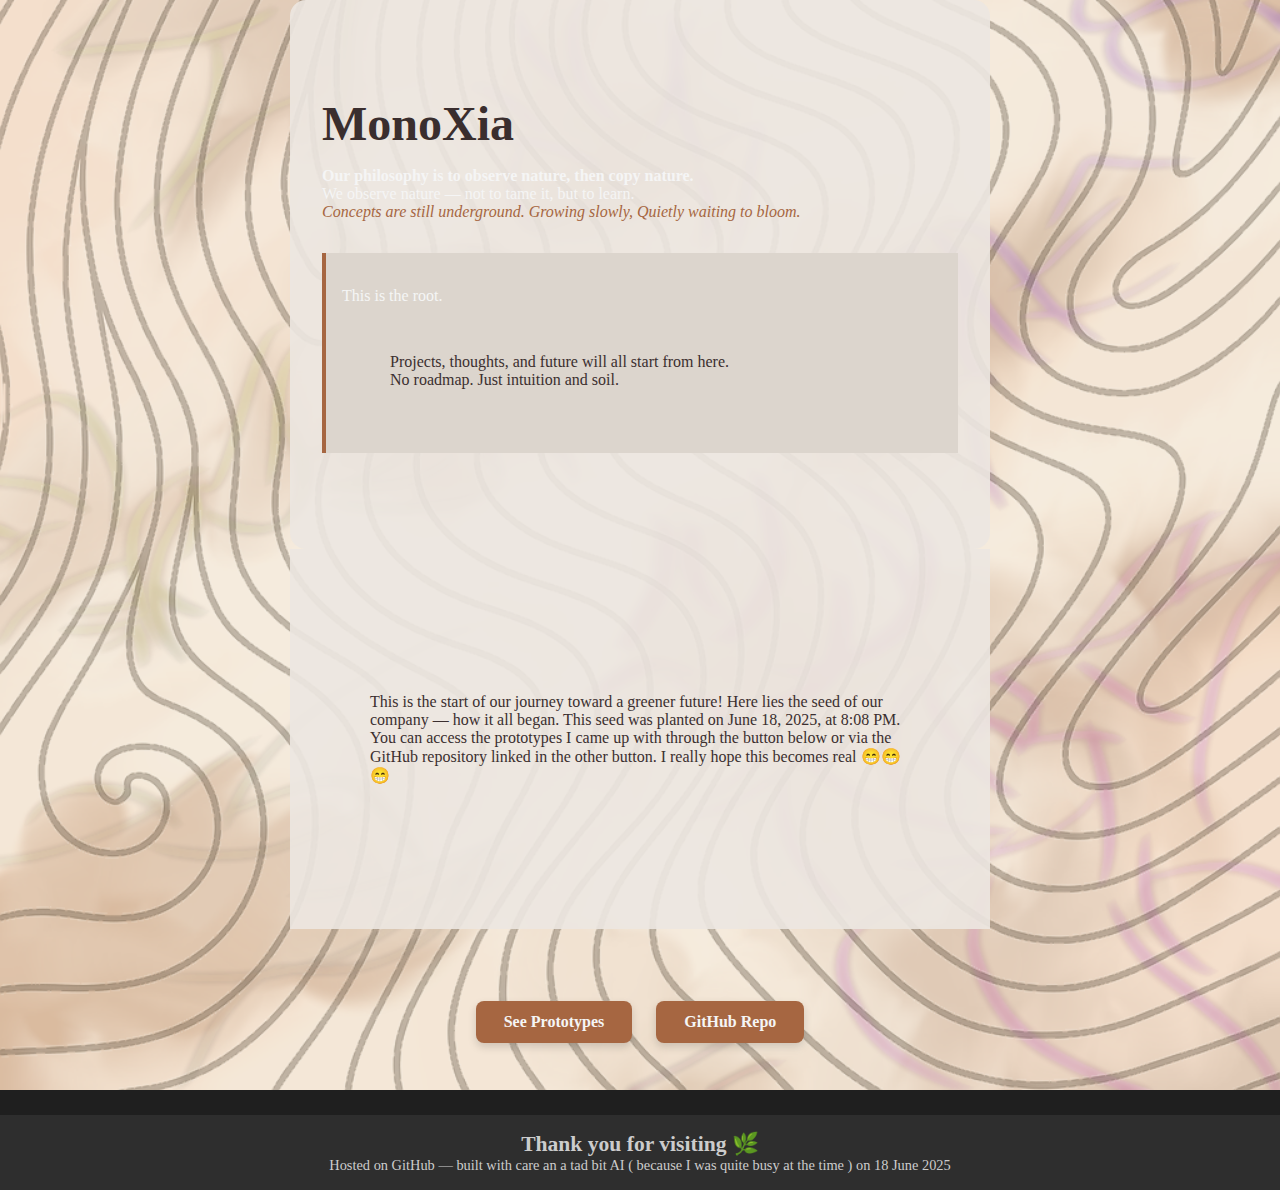
<file: index.html>
<!DOCTYPE html>
<html lang="en">
<head>
  <meta charset="UTF-8">
  <title>MonoXia</title>
  <link rel="stylesheet" href="style.css">
</head>
<body>
  <div class="content" id="rootCard">
    <h1>MonoXia</h1>
    <p id="intro"><strong>Our philosophy is to observe nature, then copy nature.</strong><br>We observe nature — not to tame it, but to learn.</p>
    <p><em>Concepts are still underground. Growing slowly, Quietly waiting to bloom.</em></p>

    <div class="note"><br>
      This is the root.<br>
      <div id="text">
      Projects, thoughts, and future will all start from here.<br>
      No roadmap. Just intuition and soil.<br>
      </div>
    </div>
  </div>
<div class="content" >
  <p id="text">
This is the start of our journey toward a greener future!
Here lies the seed of our company — how it all began.
This seed was planted on June 18, 2025, at 8:08 PM.
You can access the prototypes I came up with through the button below or via the GitHub repository linked in the other button.
I really hope this becomes real 😁😁😁
  </p>
</div>
<div class="button-container">
  <a href="index2.html" class="btn">See Prototypes</a>
  <a href="https://github.com/CodeFox2010/Marishia-Downloads" class="btn">GitHub Repo</a>
</div>
<footer id="siteFooter" class="site-footer">
  <div class="footer-content">
    <h2>Thank you for visiting 🌿</h2>
    <p>Hosted on GitHub — built with care an a tad bit AI ( because I was quite busy at the time ) on 18 June 2025</p>
    </p>
  </div>
</footer>

  <script src="script.js" defer></script>
</body>
</html>
</file>
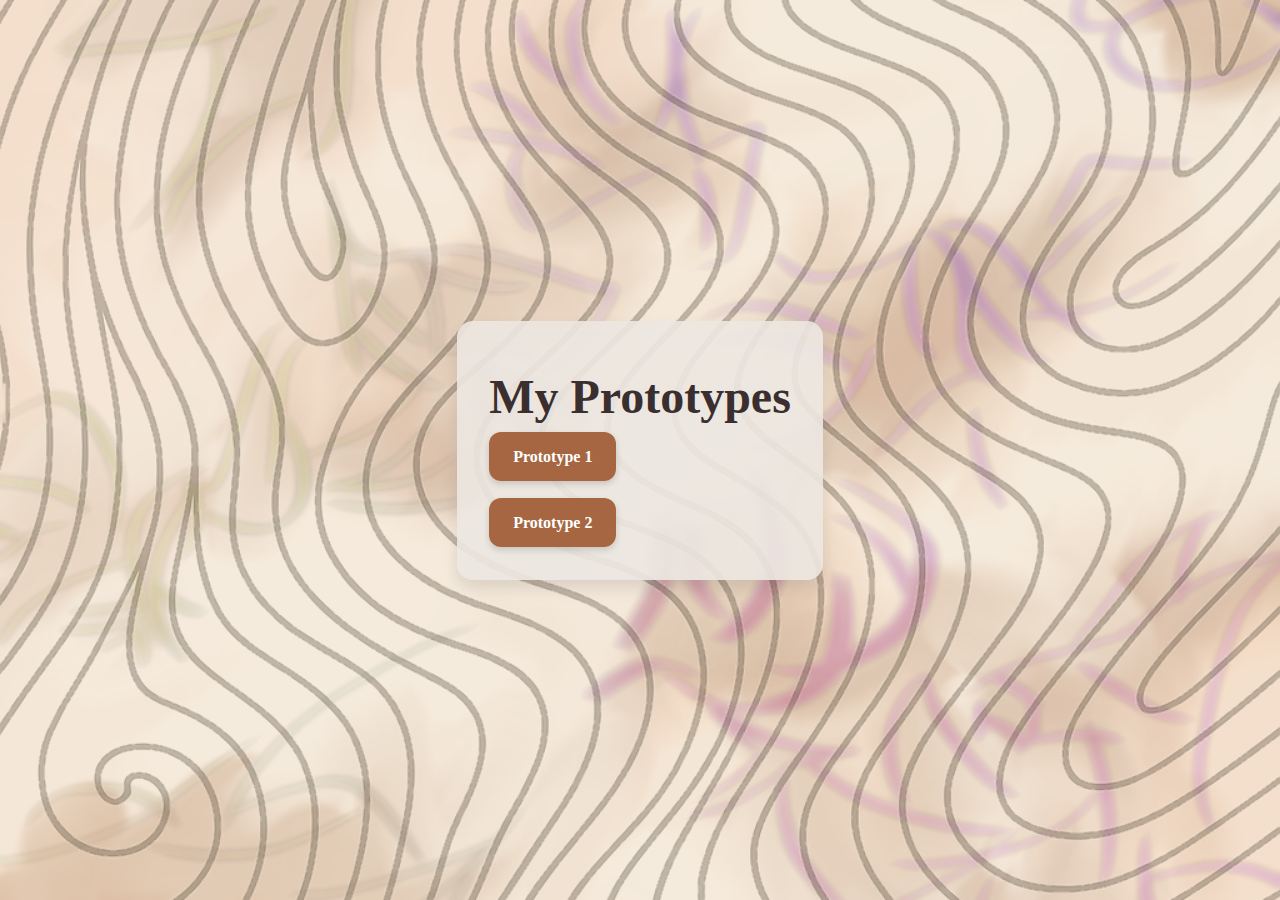
<file: index2.html>
<!DOCTYPE html>
<html lang="en">
<head>
  <meta charset="UTF-8" />
  <meta name="viewport" content="width=device-width, initial-scale=1" />
  <title>My Prototypes</title>
<link rel="stylesheet" href="style2.css" />
  </style>
</head>
<body>
  <div class="container">
    <h1>My Prototypes</h1>
    <ul class="prototype-list">
      <li><a href="prototype1.html" target="_blank">Prototype 1</a></li>
      <li><a href="prototype2.html" target="_blank">Prototype 2</a></li>
    </ul>
  </div>
</body>
</html>
</file>
<file: style.css>
* {
  margin: 0;
  padding: 0;
  box-sizing: border-box;
}

body {
  background-image: url('bg.png');
  background-size: cover;
  background-attachment: fixed;
  background-repeat: no-repeat;
  background-position: center center;
  background-color: #1f1f1f; 
  color: #f5f5f5;
}

.content {
  max-width: 700px;
  margin: 0 auto;
  padding: 6rem 2rem;
  background: rgba(236, 231, 225, 0.9);
  animation: slideUp 1.5s ease-out;
}
h1 {
  font-size: 3rem;
  color: #3a2e2e;
  margin-bottom: 1rem;
}

em {
  color: #a66641;
}

.note {
  background: #dcd5cd;
  padding: 1rem;
  border-left: 4px solid #a66641;
  margin-top: 2rem;
}

@keyframes slideUp {
  0% {
    transform: translateY(40px);
    opacity: 0;
  }
  100% {
    transform: translateY(0);
    opacity: 1;
  }
}
#rootCard {
  transition: all 0.5s ease;
  border-radius: 1rem;
}

#rootCard.morph {
  position: fixed;
  top: 0;
  left: 0;
  right: 0;
  max-width: 100%;
  padding: 1rem 2rem;
  background: rgba(236, 231, 225, 0.95);
  z-index: 1000;
  box-shadow: 0 0 10px rgba(0,0,0,0.2);
}

#rootCard.morph h1 {
  font-size: 2rem;
  margin: 0;
}

#rootCard.morph p,
#rootCard.morph .note {
  display: none;
}

#text {
  font-size: 1rem;
  color: #3b2f2f;
  padding: 3rem;
}
.button-container {
  margin-top: 3rem;
  display: flex;
  justify-content: center;
  gap: 1.5rem;
  flex-wrap: wrap;
  padding: 1.5rem;
}

.btn {
  background-color: #a66641;
  color: #f5f5f5;
  padding: 0.75rem 1.75rem;
  text-decoration: none;
  border-radius: 8px;
  font-weight: bold;
  transition: background-color 0.3s ease, transform 0.2s ease;
  box-shadow: 0 4px 8px rgba(0,0,0,0.15);
  text-align: center;
}

.btn:hover {
  background-color: #8b5235;
  transform: scale(1.05);
}
.site-footer {
  background-color: #2e2e2e;
  color: #ccc;
  text-align: center;
  padding: 1rem;
  font-size: 0.9rem;
  margin-top: 3rem;
}
.android body {
  font-size: 1.1rem;
}

.android button,{
  font-size: 1.2rem;
  padding: 1rem 1.5rem;
  border-radius: 0.75rem;
}
</file>
<file: style2.css>
* {
  margin: 0;
  padding: 0;
  box-sizing: border-box;
}

html, body {
  height: 100%;
  display: flex;
  justify-content: center; /* horizontal center */
  align-items: center;     /* vertical center */
  background-image: url('bg.png');
  background-size: cover;
  background-attachment: fixed;
  background-repeat: no-repeat;
  background-position: center center;
  background-color: #1f1f1f;
  color: #f5f5f5;
  margin: 0;
}


body {
  background-image: url('bg.png');
  background-size: cover;
  background-attachment: fixed;
  background-repeat: no-repeat;
  background-position: center center;
  background-color: #1f1f1f; /* fallback color */
  color: #f5f5f5; /* just so text stays readable */
}


.container {
  background: rgba(236, 231, 225, 0.9);
  border-radius: 1rem;
  max-width: 700px;
  width: 100%;
  padding: 3rem 2rem;
  box-shadow: 0 8px 16px rgba(0,0,0,0.1);
  animation: slideUp 1.5s ease-out;
}

h1 {
  font-size: 3rem;
  color: #3a2e2e;
  margin-bottom: 1.5rem;
  font-weight: 700;
  text-align: center;
}

.prototype-list {
  list-style: none;
  display: flex;
  flex-direction: column;
  gap: 3rem;
}

.prototype-list a {
  padding: 1rem 1.5rem;
  background: #a66641;
  color: white;
  text-decoration: none;
  font-weight: 600;
  border-radius: 0.75rem;
  transition: background-color 0.3s ease;
  box-shadow: 0 3px 6px rgba(0,0,0,0.15);
}

.prototype-list a:hover {
  background: #8c5232;
  box-shadow: 0 6px 12px rgba(0,0,0,0.25);
}


footer {
  margin-top: 4rem;
  font-size: 0.9rem;
  color: #6b5a4b;
  text-align: center;
  max-width: 700px;
  width: 100%;
  padding: 1rem 1rem;
  background: rgba(236, 231, 225, 0.7);
  border-radius: 0.75rem;
  box-shadow: 0 2px 8px rgba(0,0,0,0.1);
}


@keyframes slideUp {
  from {
    opacity: 0;
    transform: translateY(40px);
  }
  to {
    opacity: 1;
    transform: translateY(0);
  }
}
.container {
  background: rgba(236, 231, 225, 0.9);
  border-radius: 1rem;
  max-width: 700px;
  width: 100%;
  padding: 3rem 2rem;
  box-shadow: 0 8px 16px rgba(0,0,0,0.1);
  animation: slideUp 1.5s ease-out;
  /* remove margin-top if you have it */
}
</file>
